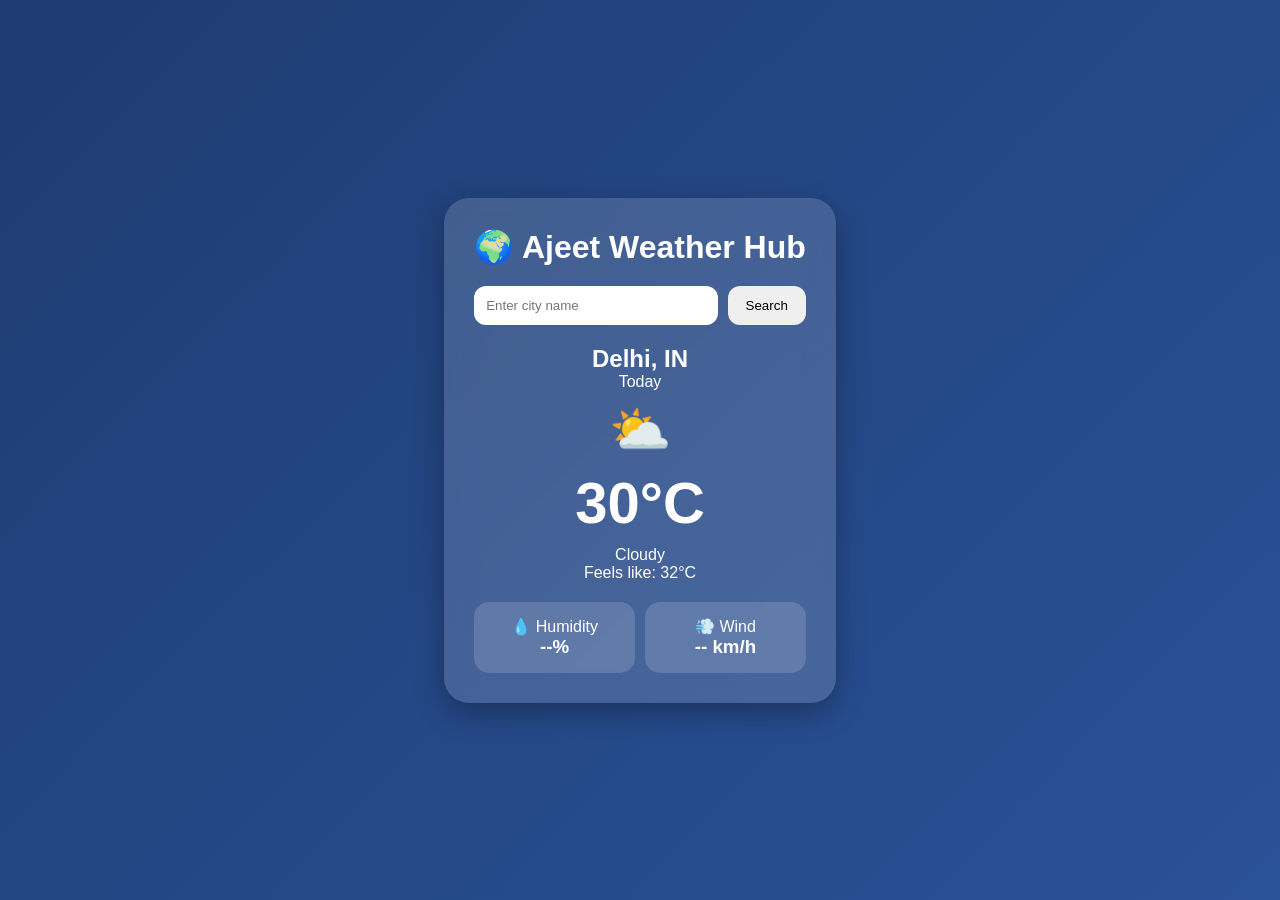
<file: index.html>
<!DOCTYPE html>
<html lang="en">
<head>
<meta charset="UTF-8">
<meta name="viewport" content="width=device-width, initial-scale=1.0">
<title>Ajeet Weather Hub</title>
<link rel="stylesheet" href="main.css">
</head>
<body>
<div class="container">
<div class="card">
<h1>🌍 Ajeet Weather Hub</h1>

<div class="search-box-area">
<input type="text" class="search-box" placeholder="Enter city name">
<button class="search-btn">Search</button>
</div>

<div class="weather-card">
<h2 class="city">Delhi, IN</h2>
<p class="date">Today</p>
<div class="icon">⛅</div>
<h1 class="temp">30°C</h1>
<p class="weather">Cloudy</p>
<p class="feels-like">Feels like: 32°C</p>

<div class="extra-info">
<div class="box">
<p>💧 Humidity</p>
<h3 class="humidity">--%</h3>
</div>

<div class="box">
<p>💨 Wind</p>
<h3 class="wind">-- km/h</h3>
</div>
</div>
</div>
</div>
<script src="main.js"></script>
</body>
</html>
</file>
<file: main.css>
*{margin:0;padding:0;box-sizing:border-box}
body{
font-family:Arial,sans-serif;
min-height:100vh;
display:flex;
justify-content:center;
align-items:center;
background:linear-gradient(135deg,#1e3c72,#2a5298);
padding:20px;
}
.card{
background:rgba(255,255,255,.15);
backdrop-filter:blur(15px);
padding:30px;
border-radius:25px;
width:100%;
max-width:420px;
text-align:center;
box-shadow:0 10px 30px rgba(0,0,0,.3);
color:#fff;
}
.search-box-area{
display:flex;
gap:10px;
margin:20px 0;
}
.search-box{
flex:1;
padding:12px;
border:none;
border-radius:12px;
outline:none;
}
.search-btn{
padding:12px 18px;
border:none;
border-radius:12px;
cursor:pointer;
}
.icon{
font-size:50px;
margin:10px 0;
}
.temp{
font-size:58px;
margin:10px 0;
}
.extra-info{
display:flex;
justify-content:space-between;
margin-top:20px;
gap:10px;
}
.box{
flex:1;
background:rgba(255,255,255,.15);
padding:15px;
border-radius:15px;
}
</file>
